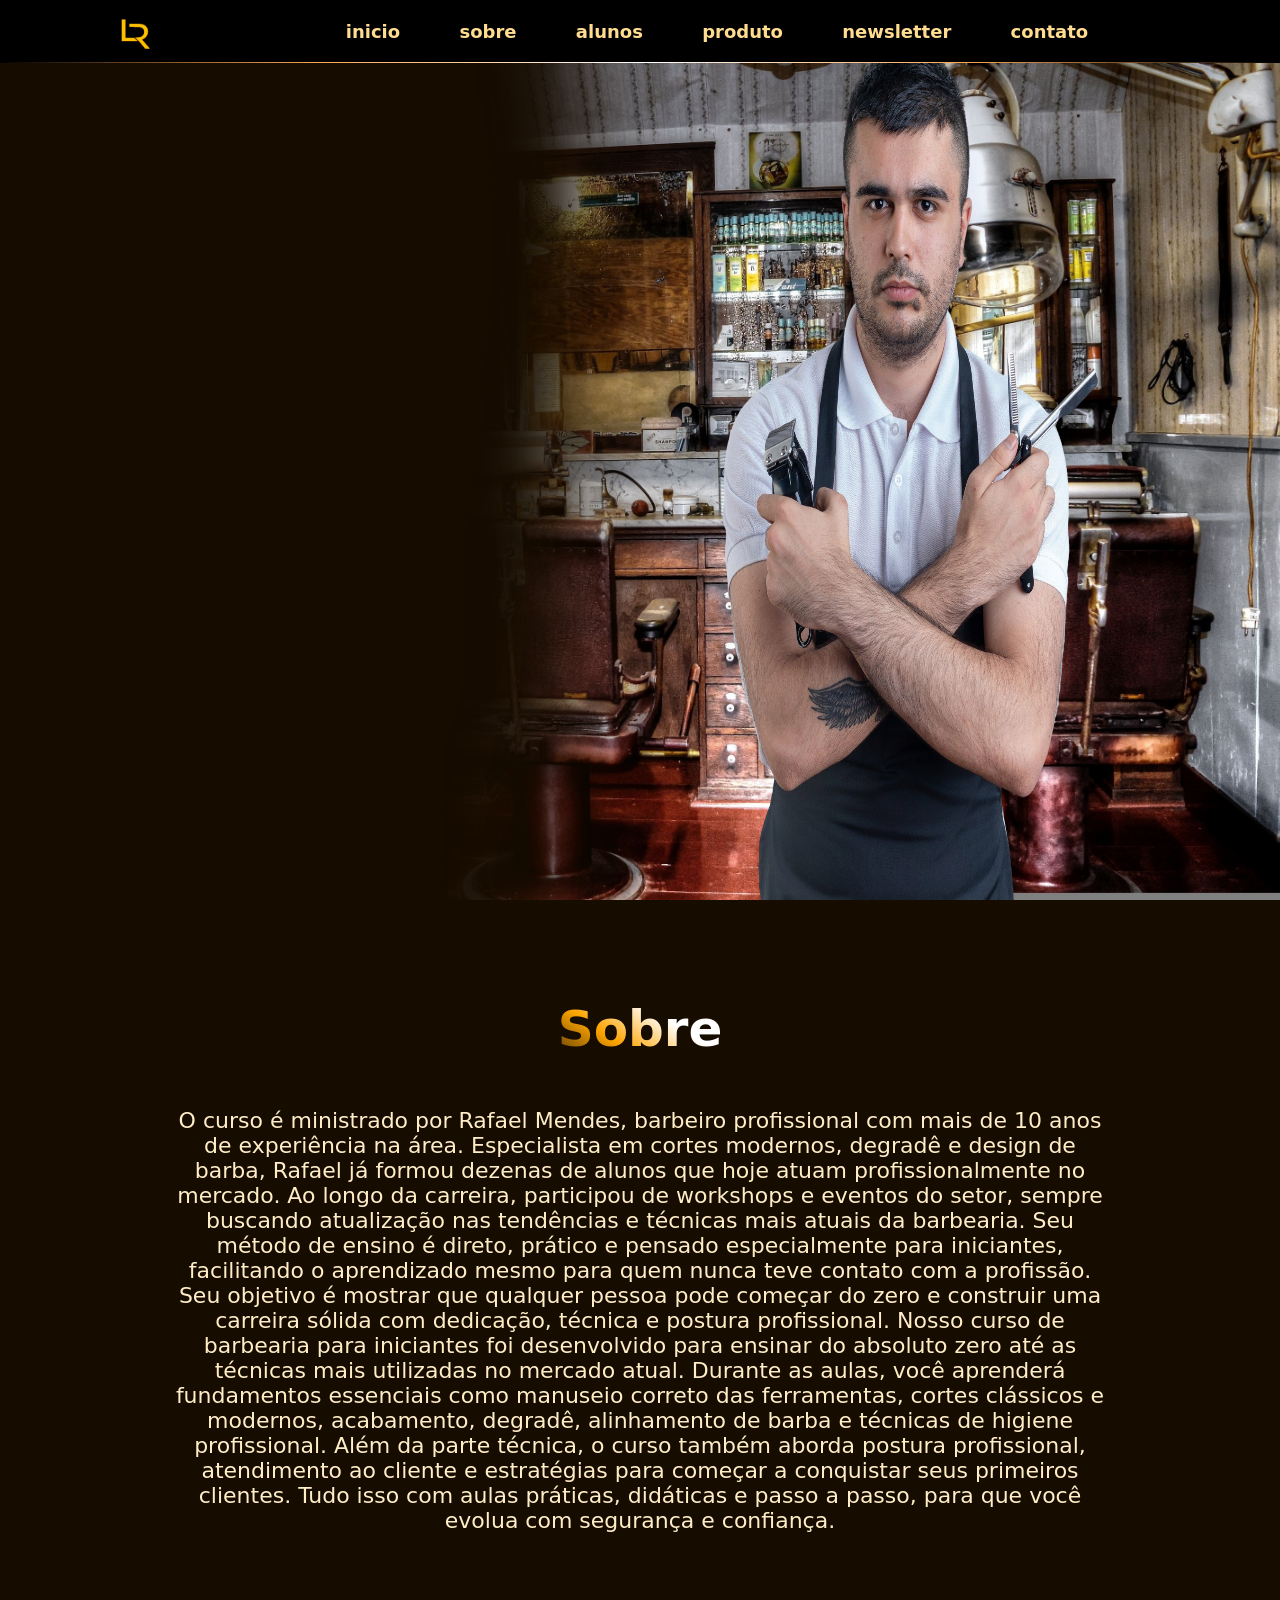
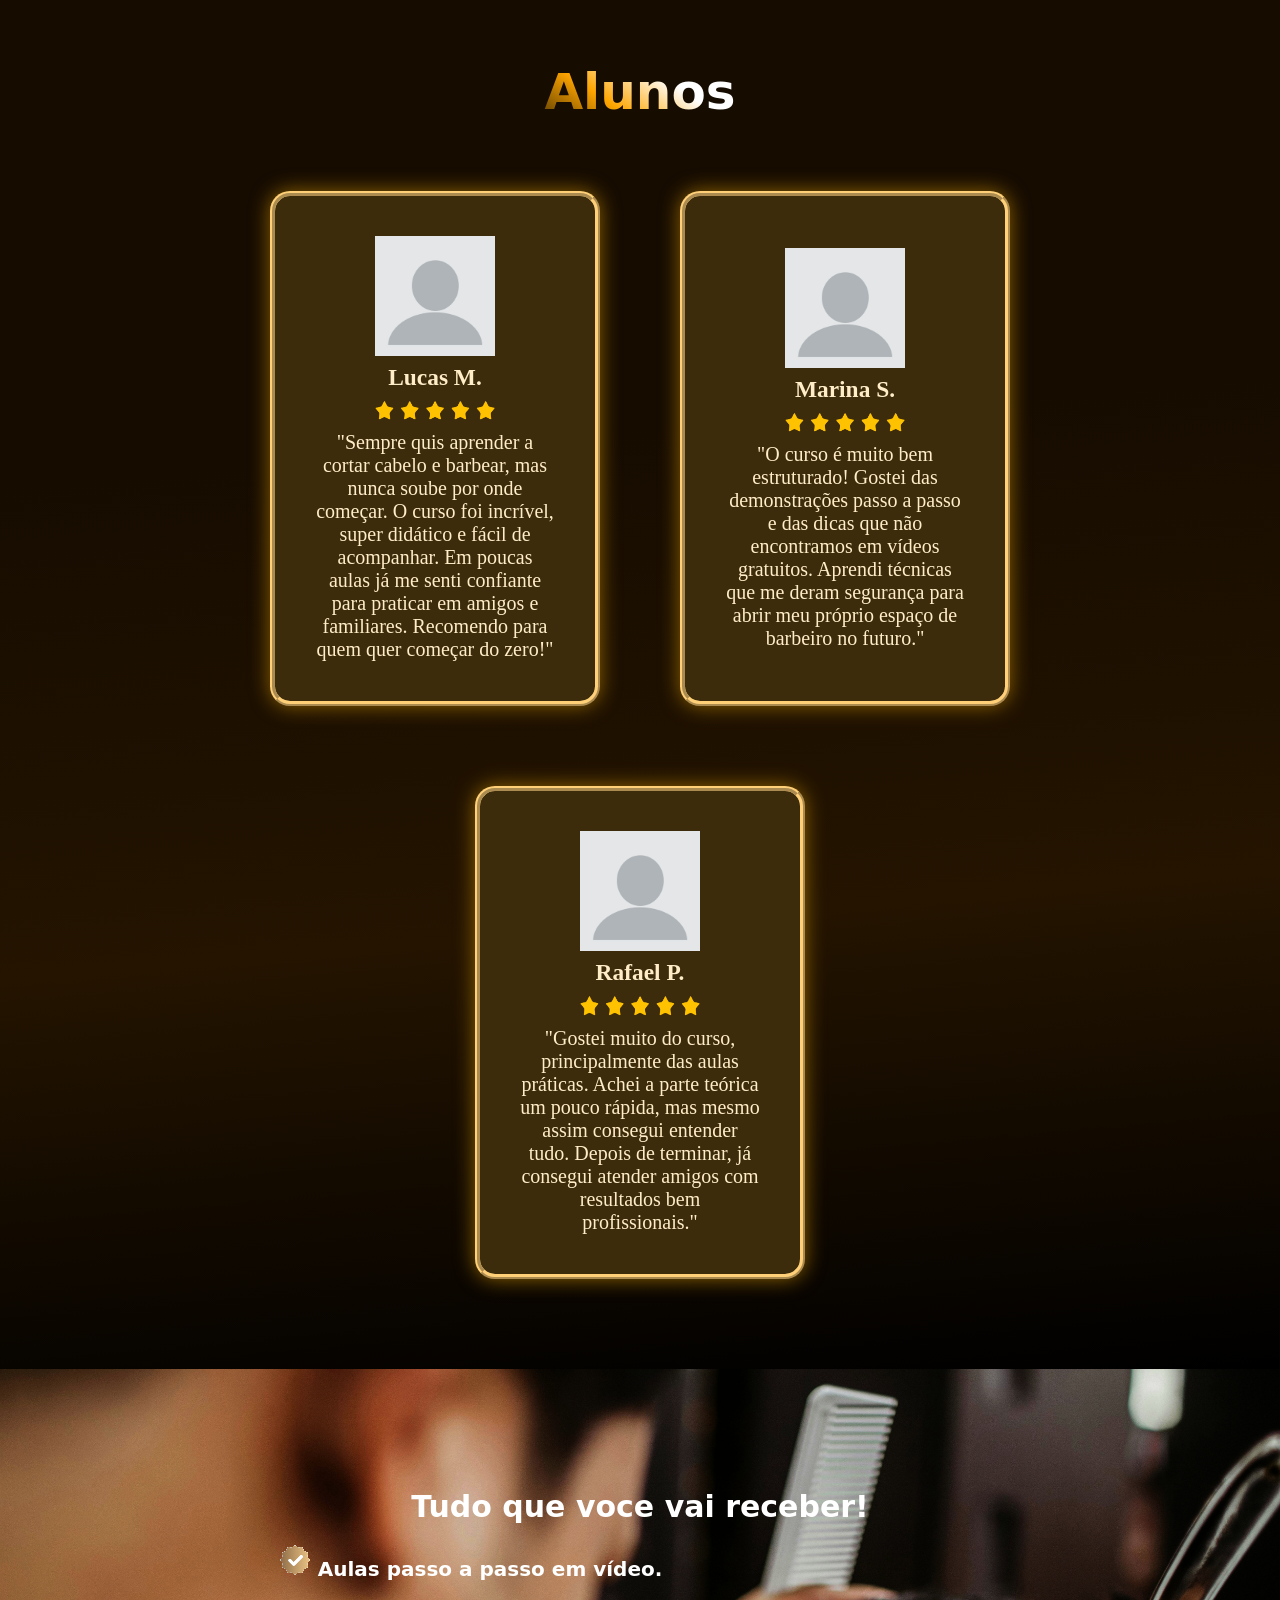
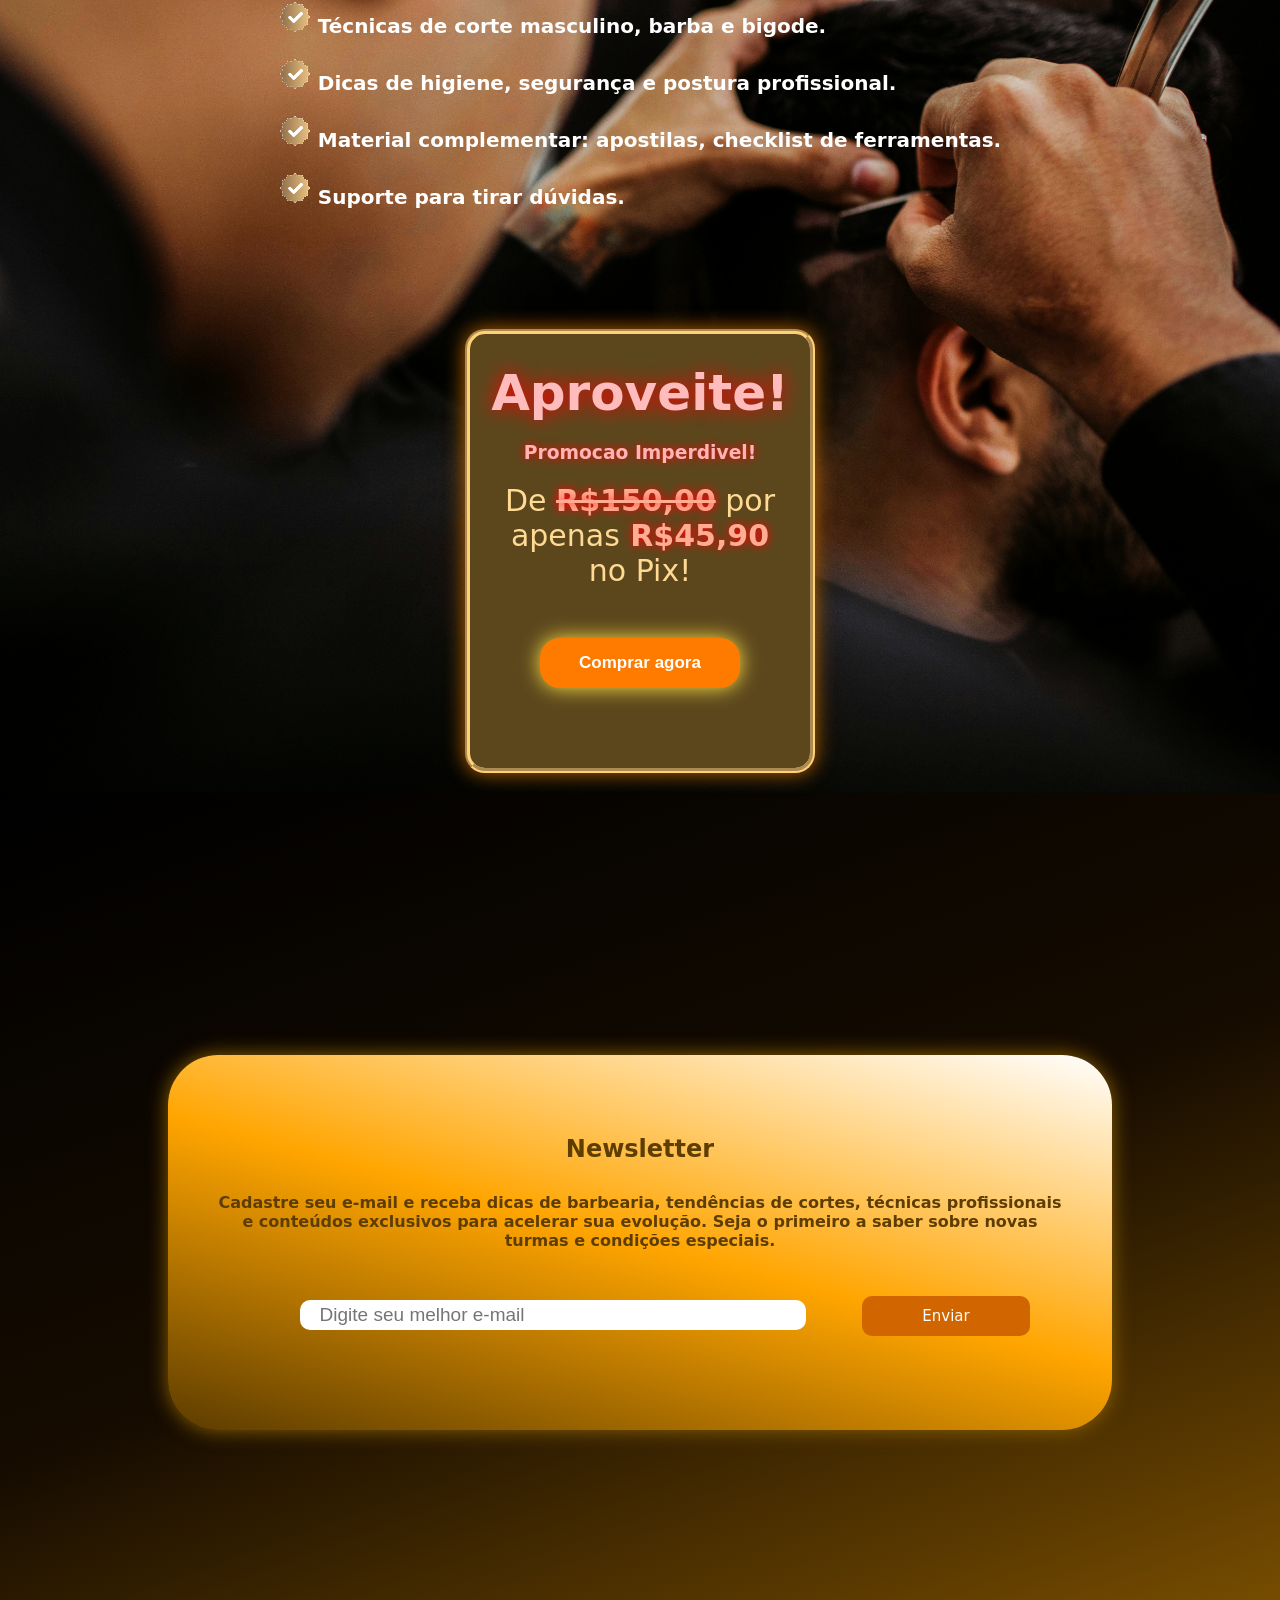
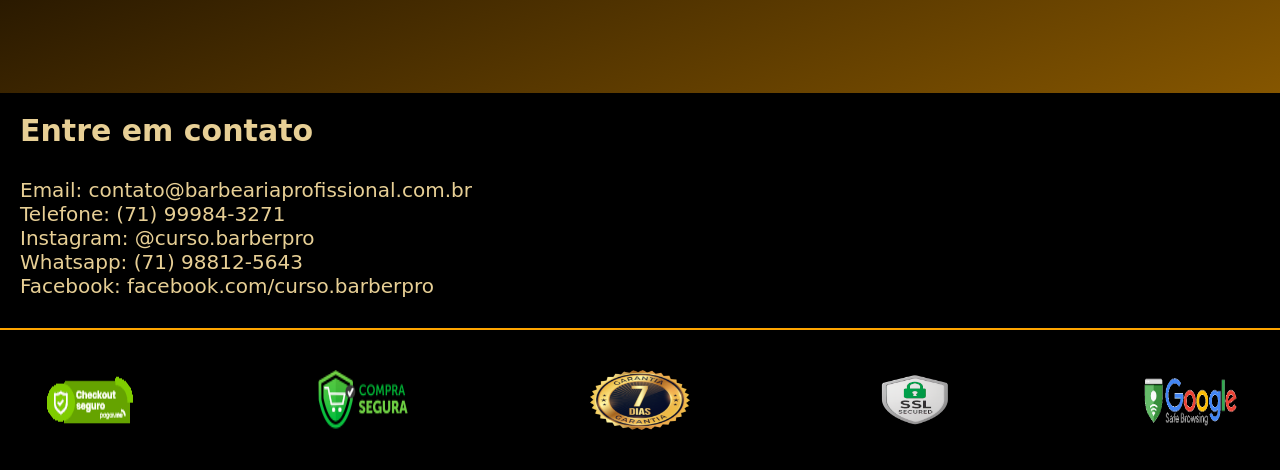
<file: index.html>
<!DOCTYPE html>
<html lang="pt-br">
<head>
    <meta charset="UTF-8">
    <meta name="viewport" content="width=device-width, initial-scale=1.0">
    <title>Landing Page Dinamica</title>
    <link rel="stylesheet" href="style.css">
    <link rel="shortcut icon" href="imgs/VECLR.png" type="image/x-icon">
</head>
<body>
    <img class="logozoom" src="imgs/VECLR.png" alt="imagem">
    <header>
         <img class="headerimg" src="imgs/VECLR.png" alt="logo">
        <nav>
        <a class="href" href="#inicio" class="href">inicio</a>
        <a class="href" href="#sobre">sobre</a>
        <a class="href" href="#alunos">alunos</a>
        <a class="href" href="#produto">produto</a>
        <a class="href" href="#newsletter">newsletter</a>
        <a class="href" href="#contato">contato</a>
        </nav>
    </header>
    <main>
    <section id= "inicio" class="inicio">
        <div class="content-inicio">
        <h1 class="titulo-inicio">LR BARBERSHOP</h1>
        <h2>Curso de Barbeiro para iniciantes</h2>
        <p>Dê o primeiro passo para se tornar um barbeiro profissional com um curso completo, pensado especialmente para iniciantes. Aprenda técnicas modernas de corte, acabamento e atendimento ao cliente, mesmo que você nunca tenha pegado em uma máquina antes. Transforme sua paixão em profissão e comece a construir sua própria renda.</p>
        <a href ="#produto" ><button class="btn-inicio">Quero fazer parte</button></a>
    </div>
        <img class="barbeiro" src="/imgs/barbeiro1.png" alt="fotobarbeiro">
    </section>
    <section id= "sobre" class="sobre">
        <h2>Sobre</h2>
        <div class="container-sobre">
        <p>O curso é ministrado por Rafael Mendes, barbeiro profissional com mais de 10 anos de experiência na área. Especialista em cortes modernos, degradê e design de barba, Rafael já formou dezenas de alunos que hoje atuam profissionalmente no mercado.

Ao longo da carreira, participou de workshops e eventos do setor, sempre buscando atualização nas tendências e técnicas mais atuais da barbearia. Seu método de ensino é direto, prático e pensado especialmente para iniciantes, facilitando o aprendizado mesmo para quem nunca teve contato com a profissão.

Seu objetivo é mostrar que qualquer pessoa pode começar do zero e construir uma carreira sólida com dedicação, técnica e postura profissional.

Nosso curso de barbearia para iniciantes foi desenvolvido para ensinar do absoluto zero até as técnicas mais utilizadas no mercado atual. Durante as aulas, você aprenderá fundamentos essenciais como manuseio correto das ferramentas, cortes clássicos e modernos, acabamento, degradê, alinhamento de barba e técnicas de higiene profissional.

Além da parte técnica, o curso também aborda postura profissional, atendimento ao cliente e estratégias para começar a conquistar seus primeiros clientes. Tudo isso com aulas práticas, didáticas e passo a passo, para que você evolua com segurança e confiança.
        </p>
        </div>
    </section>
    <section id= "alunos" class="alunos">
        <h2>Alunos</h2>
        <div class="container-alunos">
            <div class="aluno">
                <img src="/imgs/aluno.png" alt="fotodoaluno">
                <h3>Lucas M.</h3>
                <img src="/imgs/estrela.png" alt="avaliacao">
                <p>"Sempre quis aprender a cortar cabelo e barbear, mas nunca soube por onde começar. O curso foi incrível, super didático e fácil de acompanhar. Em poucas aulas já me senti confiante para praticar em amigos e familiares. Recomendo para quem quer começar do zero!"</p>
            </div>
            <div class="aluno">
                <img src="/imgs/aluno.png" alt="fotodoaluno">
                <h3>Marina S.</h3>
                <img src="/imgs/estrela.png" alt="avaliacao">
                <p>"O curso é muito bem estruturado! Gostei das demonstrações passo a passo e das dicas que não encontramos em vídeos gratuitos. Aprendi técnicas que me deram segurança para abrir meu próprio espaço de barbeiro no futuro."</p>
            </div>
            <div class="aluno">
                <img src="/imgs/aluno.png" alt="fotodoaluno">
                <h3>Rafael P.</h3>
                <img src="/imgs/estrela.png" alt="avaliacao">
                <p>"Gostei muito do curso, principalmente das aulas práticas. Achei a parte teórica um pouco rápida, mas mesmo assim consegui entender tudo. Depois de terminar, já consegui atender amigos com resultados bem profissionais."</p>
            </div>
        </div>
    </section>
    <section id= "produto" class="produto">
        <ul> Tudo que voce vai receber!
            <li>Aulas passo a passo em vídeo.</li>
            <li>Técnicas de corte masculino, barba e bigode.</li>
            <li>Dicas de higiene, segurança e postura profissional.</li>
            <li>Material complementar: apostilas, checklist de ferramentas.</li>
            <li>Suporte para tirar dúvidas.</li>
        </ul>
        <div class="container-promo">
            <h2 class="aproveite">Aproveite!</h2>
            <h3 class="promo"> Promocao Imperdivel!</h3>
            <p class="preco">De <s><strong>R$150,00</strong></s> por apenas<strong> R$45,90</strong> no Pix!</p>
            <button class="btn-comprar">Comprar agora</button>
        </div>
    </section>
    <section id= "newsletter" class="newsletter">
        <div class="container-newsletter">
            <h2>Newsletter</h2>
            <p>Cadastre seu e-mail e receba dicas de barbearia, tendências de cortes, técnicas profissionais e conteúdos exclusivos para acelerar sua evolução. Seja o primeiro a saber sobre novas turmas e condições especiais.</p>
            <input type="email" class="input-email" placeholder="Digite seu melhor e-mail"></input>
            <button class="btn-enviar">Enviar</button>
        </div>
    </section>
    </main>
    <footer id= "contato" class="contato">
        <div class="container-contato">
            <h2>Entre em contato</h2>
        <p>Email: contato@barbeariaprofissional.com.br<br>Telefone: (71) 99984-3271<br>Instagram: @curso.barberpro<br>Whatsapp: (71) 98812-5643<br> Facebook: facebook.com/curso.barberpro
        </p>
        </div>
         <div class="certificacao">
            <img class="selo" src="/imgs/CHECKOUTSEGURO.png" alt="CHECKOUT SEGURO">
            <img class="selo" src="/imgs/COMPRASEGURA.png" alt="COMPRA SEGURA">
            <img class="selo" src="/imgs/SELODEGARANTIA.png" alt="GARANTIA DE 7 DIAS">
            <img class="selo" src="/imgs/SSLSECURED.png" alt="certificado4">
            <img class="selo" src="/imgs/GOOGLESECURE.png" alt="certificado5">
        </div>
    </footer>
    <script src="script.js" defer></script>
</body>
</html>
</file>
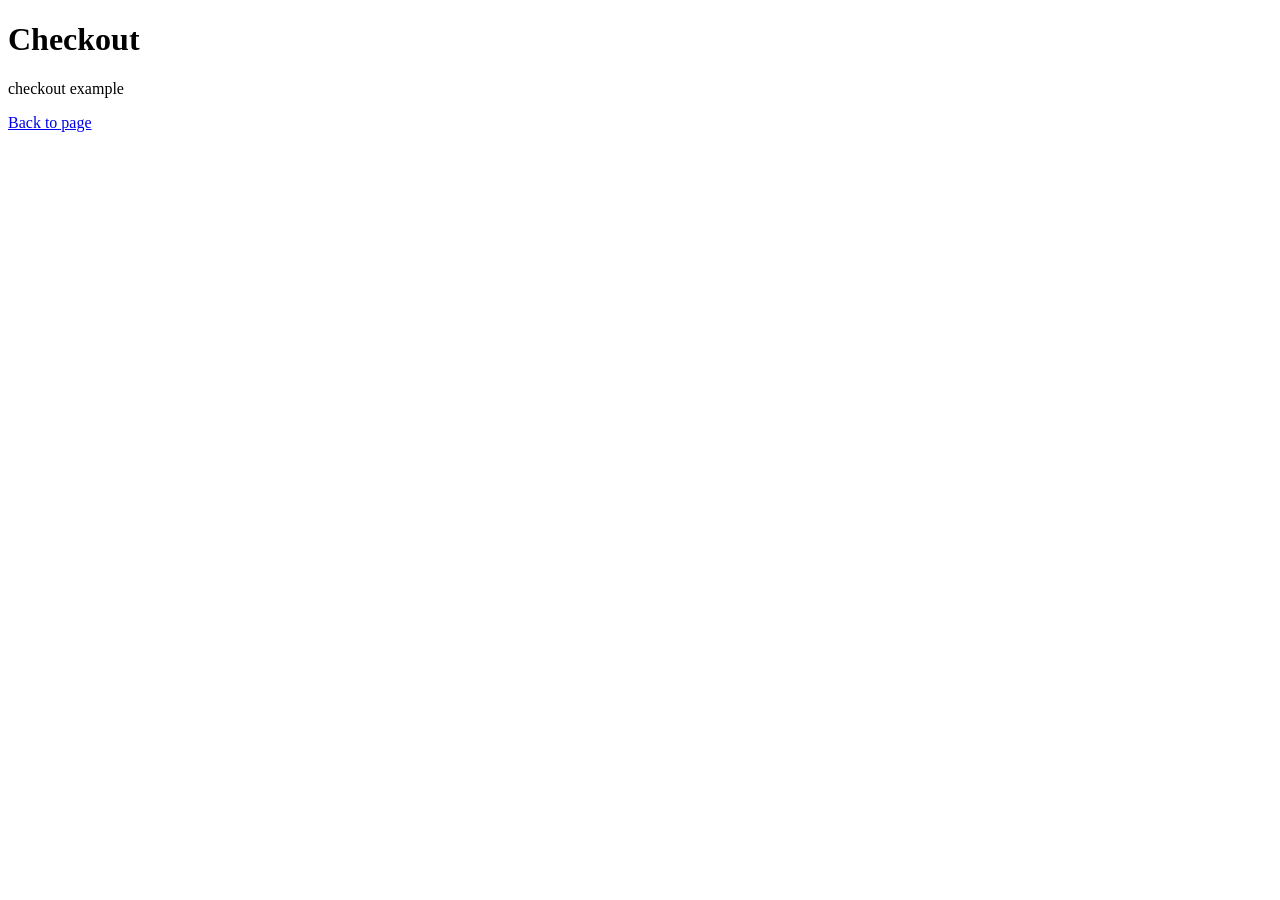
<file: checkout.html>
<!DOCTYPE html>
<html lang="pt-br">
<head>
    <meta charset="UTF-8">
    <meta name="viewport" content="width=device-width, initial-scale=1.0">
    <title>Checkout</title>
</head>
<body>
    <h1>Checkout</h1>
    <p>checkout example</p>
    <a href="index.html">Back to page</a>
</body>
</html>
</file>
<file: style.css>
*{
    margin: 0;
    padding: 0;
    box-sizing: border-box;
}
::-webkit-scrollbar-track{
    background: radial-gradient(circle, rgb(53, 30, 0), rgb(210, 168, 0));
}

::-webkit-scrollbar{
    width: 13px;  
}
::-webkit-scrollbar-thumb{
    height: 10px;
    background-color:rgb(255, 219, 121);
    box-shadow: 0px 0px 5px 10px rgba(182, 146, 1, 0.546);
    border-radius: 10px;
}
body{
    background-color: black;
    min-width: min-content;
    max-width: 100%;
    display: flex;
    flex-direction: column;
    align-items: center;
}
.logozoom{
    opacity: 0;
    position: fixed;
    background-color: black;
    z-index: 2000;
    width:80vh;
    margin-top: 6%;
    border: 2px solid rgb(255, 166, 0);
    border-radius: 20%;
}
header{
    font-family: system-ui;
    display: flex;
    background:rgb(0, 0, 0);
    width: 100%;
    height: 7%;
    justify-content: space-evenly;
    align-items: center;
    position: fixed;
    color:white;
    animation-name: "headeranimation";
    animation-duration: 0.7s;
    animation-iteration-count: 1;
    animation-fill-mode: forwards;
    z-index: 1000;
}
header::after{
    content: "";
    position: absolute;
    left:0;
    bottom: 0;
    width: 100%;
    height: 2%;
    background: radial-gradient(circle,rgb(255, 255, 255), rgb(255, 167, 85), rgb(0, 0, 0));
    z-index: 1000;
}
header img {
    width: 39px;
}

header img:hover {
    cursor: zoom-in;
}
nav {
    display: flex;
    flex-wrap: wrap;
    font-weight: 900;
    width: 70%;
    justify-content: space-between;
    padding: 0 6%;
    font-size: large;
}
.href{
    font-weight: 600;
    text-decoration: none;
    color: #ffdc8f;
    position: relative;
}
.href:hover{
    color: rgb(255, 255, 255);
    background-clip: text;
    transition: 0.3s;
    cursor: pointer;
}

.href::after{
    content: "";
    background: rgb(255, 246, 198);
    left: 0;
    bottom: -4px;;
    height: 3px;
    width: 0;
    transition: 0.3s;
    position: absolute;

}

.href:hover::after{
    width: 100%;
}

.inicio {
    background-image: url(imgs/barbearia.png);
    background-color: rgb(22, 12, 0);
    background-position: 25%;
    background-size: cover;
    display: flex;
    flex-wrap: wrap;
    font-family: system-ui;
    width: 100%;
    min-height: 100vh;
    justify-content: center;
}
.content-inicio{
    display: flex;
    flex-direction: column;
    justify-content: center;
    align-items: center;
    text-align: center;
    height: auto;
    padding: 5%;
    width: 40%;
    min-width: 400px;
    font-size: clamp(16px, 6vw, 100%);
}
.content-inicio h1{
    display: flex;
    justify-content: center;
    align-items: center;
    height: 50px;
    width: 500px;
    padding: 20px 40px;
    font-family: Cambria;
    background: transparent;
    color:transparent;
    background-clip: text;
    margin-top: 5%;
    margin-bottom: 40px;
    font-size: clamp(50px, 6vw, 100%);
    animation-name: "deslizardireita";
    animation-duration: 1s;
    animation-iteration-count: 1;
    animation-delay: 0.5s;
    animation-timing-function: ease-out;
    animation-fill-mode: forwards;
}
.content-inicio h1:hover{
    cursor: default;
}

.content-inicio h2{
    color: transparent;
    margin-bottom: 40px;
    animation-name: "fade-in" ;
    animation-duration: 4s;
    animation-iteration-count: 1;
    animation-delay: 1s;
    animation-fill-mode: forwards;
}
.content-inicio p{
    color: transparent;
     animation-name: "fade-in" ;
    animation-duration: 4s;
    animation-iteration-count: 1;
    animation-delay: 1s;
    animation-fill-mode: forwards;
}

.btn-inicio{
    opacity: 0;
    background:  linear-gradient(12deg, #442901,rgb(155, 101, 0),#ffb10a, rgb(255, 255, 255));
    color: white;
    font-family: system-ui;
    font-size: 20px;
    border-radius: 15px;
    border:none;
    border-right: 2px solid rgb(255, 245, 156);
    box-shadow: 0px 0px 20px rgb(255, 218, 138);
    padding: 14px 28px;
    font-weight: 600;
    cursor: pointer;
    margin-top: 40px;
    animation: "aumentarrapidamente" 0.3s 2.5s ease-out forwards;
}

.barbeiro{
    width: 60%;
    height: auto;
    animation: "aparecer" 3s;
}

.sobre{
    font-family: system-ui;
    display: flex;
    flex-direction: column;
    justify-content: center;
    align-items: center;
    text-align: center;
    align-items: center;
    color: #ffedc7;
    background-color:rgb(22, 12, 0);
    height: auto;
    padding: 50px;
    font-size: 22px;
}
.container-sobre{
    max-width: 80%;
    animation: "aparecer" 0.5s forwards ease-out;
    animation-iteration-count: 1;
    animation-timeline: view();
    animation-range: entry 0% cover 30%;

}
.sobre h2{
    background-image: linear-gradient(35deg,rgb(88, 58, 0), orange,white,white);
    color: transparent;
    background-clip: text;
    margin: 50px;
    font-size: clamp(30px, 5vw, 50px);
    animation: "aparecer" 0.5s forwards ease-out;
    animation-timeline: view();
    animation-range: entry 0% cover 30%;
}
.alunos{
    display: flex;
    flex-direction: column;
    justify-content: center;
    align-items: center;
    text-align: center;
    min-height: 100vh;
    max-height: auto;
    padding: 50px;
    background: linear-gradient(-5deg,rgb(0, 0, 0), rgb(36, 20, 0),rgb(22, 12, 0),rgb(22, 12, 0));;
}
.alunos h2{
    background-image: linear-gradient(35deg,rgb(88, 58, 0), orange,white,white);
    background-clip: text;
    color: transparent;
    font-family: system-ui;
    font-size: clamp(30px, 5vw, 50px);
    margin: 30px;
    animation: "aparecer" 0.5s forwards ease-out;
    animation-timeline: view();
    animation-range: entry 0% cover 30%;
}
.container-alunos{
    display: flex;
    flex-wrap: wrap;
    justify-content: center;
    animation: "aparecer" 0.5s forwards ease-out;
    animation-timeline: view();
    animation-range: entry 0% cover 30%;
}

.aluno{
    display: flex;
    flex-direction: column;
    justify-content: center;
    align-items: center;
    gap: 8px;
    color:#ffedc7;
    width: 330px;
    margin: 40px;
    background-color: rgb(61, 44, 12);
    padding: 40px;
    border-radius: 20px;
    min-height: 400px;
    max-height: auto;
    font-size: 20px;
    border: 5px ridge #ffd078;
    box-shadow:  0px 0px 20px rgb(143, 98, 0);
    animation: "aparecer" 0.5s forwards ease-out;
    animation-timeline: view();
    animation-range: entry 0% cover 30%;
}
.aluno img{
    width: 120px;
}

.produto {
    background-image: url(imgs/corte.jpg);
    background-position: 80%;
    background-size: cover;
    min-height: 100vh;
    max-height: auto;
    display: flex;
    flex-wrap: wrap;
    justify-content: center;
    align-items: center;
    text-align: center;
    padding: 20px;
}
ul{
    font-family: system-ui;
    color: white;
    padding: 50px;
    margin: 50px;
    width: auto;
    list-style-image: url(imgs/verificado.png) ;
    list-style-position: inside;
    font-size: 30px;
    font-weight: 900;
}
li {
    font-size: 20px;
    margin: 20px;
    text-align: justify;
}
.container-promo{
    display: flex;
    flex-direction: column;
    justify-content: center;
    align-items: center;
    font-family: system-ui;
    background-color: rgb(92, 71, 29);
    width: 350px;
    height: auto;
    padding: 30px;
    border-radius: 20px;
    border: 5px #ffd078 groove;
    box-shadow: 0px 0px 20px rgb(190, 102, 0);
    color: rgb(255, 218, 149);
}

.aproveite {
    color: rgb(255, 188, 188);
    text-shadow: 0px 0px 20px rgb(255, 0, 0) ;
    font-size: 50px;
}

.promo {
    color: rgb(255, 180, 180);
     text-shadow: 0px 0px 10px rgb(255, 0, 0) ;
     margin:20px;
}
.preco {
    font-size: 30px;
}
s{
    color: rgb(255, 172, 146);
}
strong{
    color:rgb(255, 172, 146);
    text-shadow: 0px 0px 10px red;
}
.btn-comprar{
    margin: 50px;
    width: 200px;
    height: 50px;
    border: none;
    background-color: rgb(255, 123, 0);
    border-radius: 20px;
    color: white;
    font-size: 17px;
    font-weight: 600;
    box-shadow: 0px 0px 20px rgb(255, 227, 70);
}

.btn-comprar:hover{
    background-color: rgb(255, 81, 0);
    box-shadow: 0px 0px 20px rgb(255, 0, 0);
    cursor: pointer;
}

.newsletter{
    display: flex;
    justify-content: center;
    align-items: center;
    text-align: center;
    font-family: system-ui;
    height: 100vh;
    padding: 50px;
    background: linear-gradient(160deg,rgb(0, 0, 0), rgb(22, 12, 0), rgb(133, 86, 0) );
}

.container-newsletter {
    color: rgb(94, 61, 0);
    font-weight: 600;
    background: linear-gradient(15deg, rgb(92, 60, 0), orange, white);
    max-width: 80%;
    min-height: 100px;
    max-height: auto;
    font-size: 100%;
    padding: 50px;
    border-radius: 50px;
    box-shadow: 0px 0px 20px rgb(143, 98, 0);
    animation: "aparecer" 0.5s forwards ease-out;
    animation-timeline: view();
    animation-range: entry 0% cover 30%;
}
.container-newsletter h2{
    margin: 30px;
}
.input-email{
    border:none;
    border-radius: 10px;
    width: 60%;
    height: 30px;
    margin: 50px;
    outline: none;
    padding-left: 20px;
    font-size: 19px;
}

.btn-enviar{
    width: 20%;
    height: 40px;
    font-size: 15px;
    font-family: system-ui;
    color: white;
    border: none;
    border-radius: 10px;
    background: rgb(209, 101, 0);
}
.btn-enviar:hover{
    background-color:rgb(175, 85, 0);
    cursor: pointer;
}
.contato{
    color: #e7cf95;
    width: 100%;
    height: auto;
    background-color:rgb(0, 0, 0);
    font-size: 20px;
    font-family: system-ui;
}


.container-contato{
    padding: 20px;
    padding-bottom: 0;
}
.container-contato h2 {
    margin-bottom: 30px;
}

.certificacao{
    display: flex;
    justify-content: space-between;
    padding: 0;
    border-top: 2px orange solid;
    margin-top: 30px;
    padding: 40px;
    font-size: 100%;

}
.selo{
    width: 100px;
    height: 60px;
}

@keyframes headeranimation {
    from{
        margin-top: -250px;
    }
    to{
        margin-top: 0;
    }
}

@keyframes deslizardireita {
    0% {
       margin-left: -300px;
       opacity: 0;
    }
    50%{
        opacity: 50%;
    }
    100%{
        background-image: linear-gradient(45deg, orange, white );
        margin-left: 0px;
        opacity: 100%;
    }
}

@keyframes fade-in{
    from{
        opacity: 0;
        color: #e7cf95
    }
    to {
        opacity: 100%;
        color: #e7cf95
    }
}

@keyframes aumentarrapidamente {
    0%{ 
        transform: (0);
        opacity: 0;
        background: transparent;
        color: transparent;
    }
    50%{
        transform: (50);
        font-size: 5px;
        opacity: 50%;
    }
    100%{
        opacity:100%;
        transform: (100);
        font-size: 20px;
        background:  linear-gradient(12deg, #442901,rgb(155, 101, 0),#ffb10a, rgb(255, 255, 255));
        color: white;
    }
}

@keyframes aparecer {
    0%{
        opacity: 0;
    }
    100%{
        opacity: 100%;
    }
}

@keyframes writing {
    
}

@media (max-width: 1024px) {

    header {
        flex-direction: column;
        height: auto;
        padding: 10px 0;
    }

    .logozoom{
        margin-top: 30%;
        width: 45vh;
    }

    nav {
        width: 100%;
        justify-content: center;
        padding: 0;
        gap: 8.5px;
        margin-top: 10px;
    }
       .inicio {
        flex-direction: column;
        align-items: center;
        text-align: center;
        height: auto;
        padding-top: 100px; /* por causa do header fixo */
    }

    .content-inicio {
        width: 90%;
        min-width: unset;
    }

    .barbeiro {
        width: 90%;
        margin-top: 30px;
    }
      .input-email {
        width: 90%;
        margin: 20px 0;
    }

    .btn-enviar {
        width: 60%;
    }
    .certificacao{
        flex-direction: column;
        justify-content: center;
        align-items: center;
        gap: 30px;
    }

}
</file>
